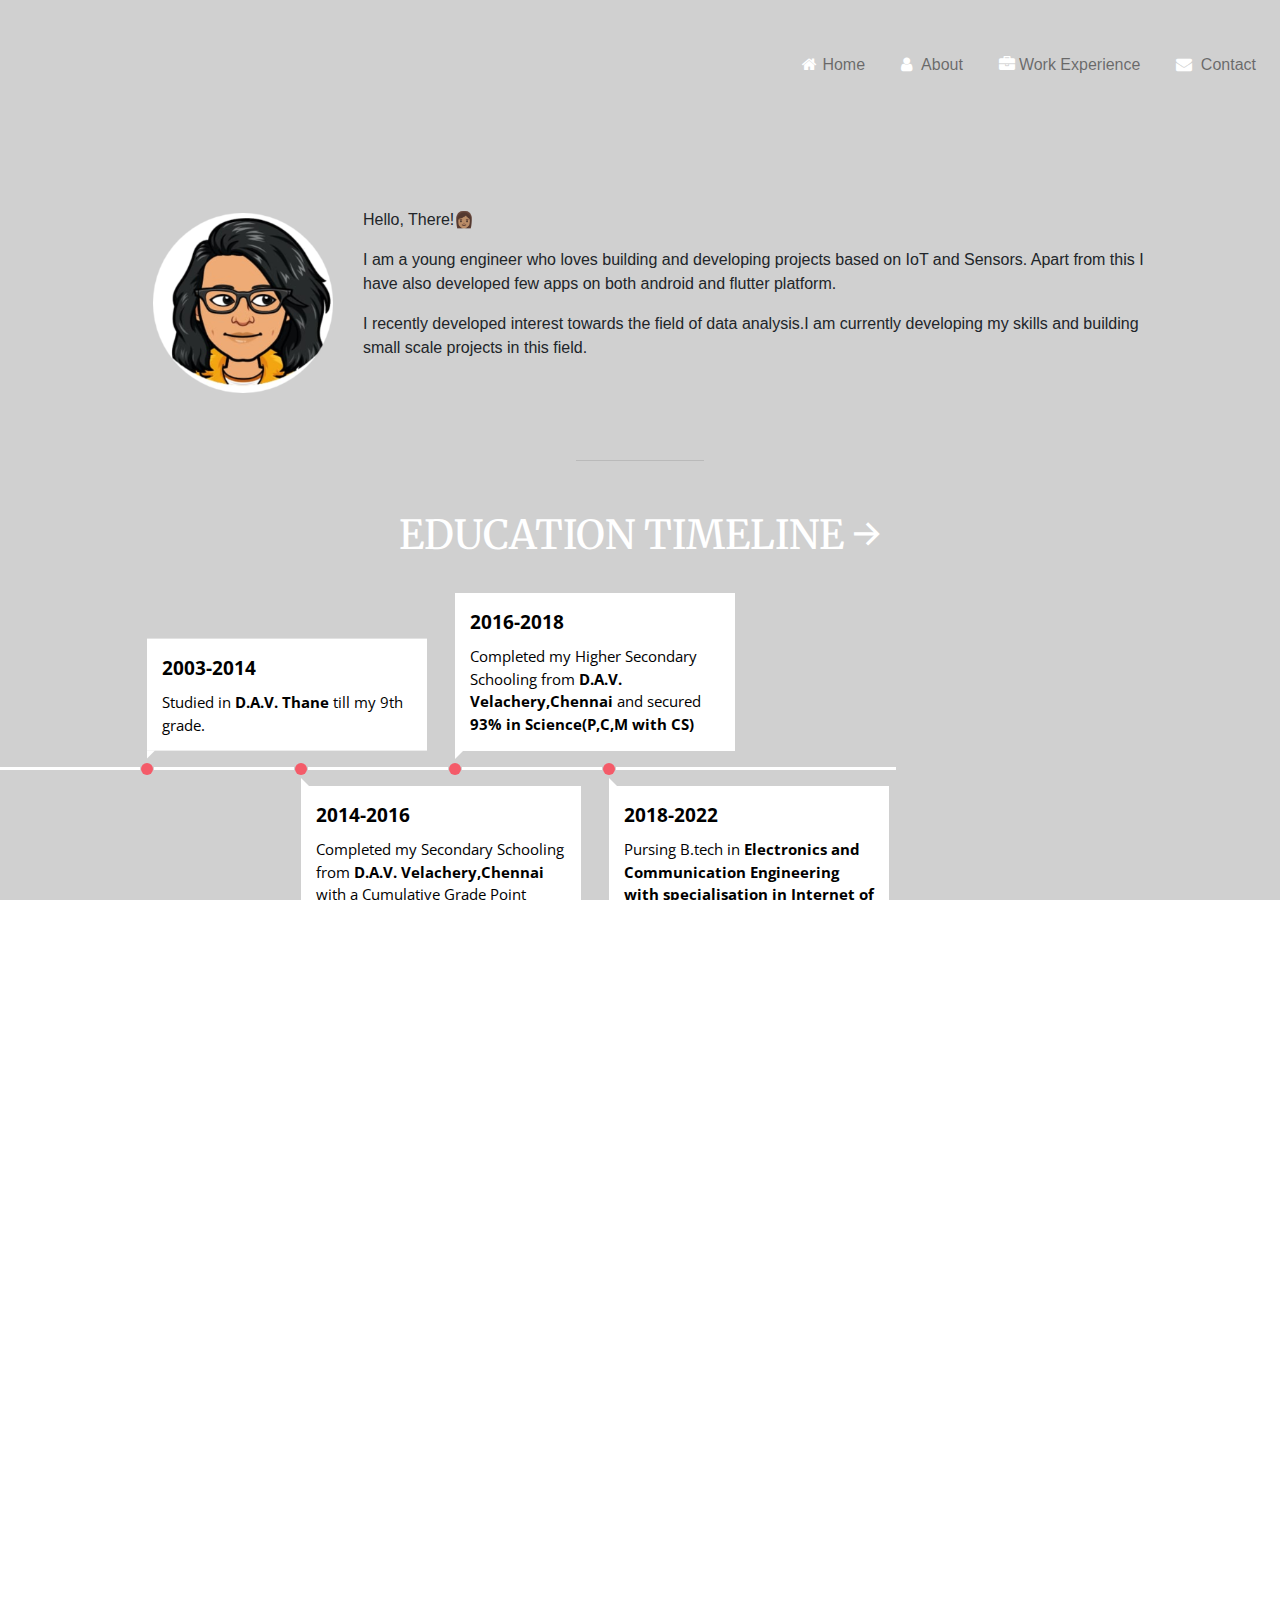
<file: about.html>
<!DOCTYPE html >
<html lang="en" class="animate__animated animate__rotateIn">
<head>
    <meta charset="UTF-8">
    <meta name="viewport" content="width=, initial-scale=1.0">
    <title>Nupur R. Gopali</title>
    <link href="cont.css" rel="stylesheet">
    <link rel="stylesheet" href="https://cdnjs.cloudflare.com/ajax/libs/font-awesome/4.7.0/css/font-awesome.min.css">
    <link rel="icon" href="images/favicon2.png">
    <link
    rel="stylesheet"
    href="https://cdnjs.cloudflare.com/ajax/libs/animate.css/4.0.0/animate.min.css"
  />
    <link href="https://fonts.googleapis.com/css2?family=Alex+Brush&family=Tangerine:wght@700&display=swap" rel="stylesheet">
    <link href="https://fonts.googleapis.com/css2?family=Great+Vibes&family=Merriweather:wght@300;700&family=Open+Sans:wght@300;600&family=Sacramento&display=swap" rel="stylesheet">
    <script src="https://code.jquery.com/jquery-3.4.1.slim.min.js" integrity="sha384-J6qa4849blE2+poT4WnyKhv5vZF5SrPo0iEjwBvKU7imGFAV0wwj1yYfoRSJoZ+n" crossorigin="anonymous"></script>
    <script src="https://cdn.jsdelivr.net/npm/popper.js@1.16.0/dist/umd/popper.min.js" integrity="sha384-Q6E9RHvbIyZFJoft+2mJbHaEWldlvI9IOYy5n3zV9zzTtmI3UksdQRVvoxMfooAo" crossorigin="anonymous"></script>
    <link rel="stylesheet" href="https://stackpath.bootstrapcdn.com/bootstrap/4.3.1/css/bootstrap.min.css" integrity="sha384-ggOyR0iXCbMQv3Xipma34MD+dH/1fQ784/j6cY/iJTQUOhcWr7x9JvoRxT2MZw1T" crossorigin="anonymous">
    <script src="https://stackpath.bootstrapcdn.com/bootstrap/4.4.1/js/bootstrap.min.js" integrity="sha384-wfSDF2E50Y2D1uUdj0O3uMBJnjuUD4Ih7YwaYd1iqfktj0Uod8GCExl3Og8ifwB6" crossorigin="anonymous"></script>
</head>
<body>

    
    <section class="section intro " >
        <nav class="navbar  navbar-expand-lg navbar-light ">
            <button class="navbar-toggler" type="button" data-toggle="collapse" data-target="#navbarSupportedContent" aria-controls="navbarSupportedContent" aria-expanded="false" aria-label="Toggle navigation">
           <span class="navbar-toggler-icon"></span>
         </button>
         <div class="collapse navbar-collapse" id="navbarSupportedContent">
           <ul class="navbar-nav ml-auto">
            <li class="nav-item">
              <a class="nav-link" href="index.html"><i class="fa fa-fw fa-home"></i>Home</a>
          </li>
               <li class="nav-item">
                   <a class="nav-link " href="about.html"><i class="fa fa-fw fa-user"></i>About</a>
               </li>
               <li class="nav-item">
                   <a class="nav-link" href="project.html"><i class="fa fa-fw fa-briefcase"></i></i>Work Experience</a>
               </li>
               <li class="nav-item">
                   <a class="nav-link" href="contact.html"><i class="fa fa-fw fa-envelope"></i> Contact</a>
               </li>
           </ul>
        </div>
       </nav>
       
       <div class="emoji" >
           <img src="images/icon.png" class="me" alt="Nupur's icon">
          
              <p>Hello, There!<span>&#128105;&#127997;</span></p>
              <p>I am a young engineer who loves building and developing
                  projects based on IoT and Sensors. Apart from this I have also developed few 
                  apps on both android and flutter platform.
              </p>
               <p>I recently developed interest towards the field of data analysis.I am currently
                   developing my skills and building small scale projects in this field.
               </p>
               
           
       </div>
       <hr>
      <div class="container">
          <h1 class="timeline-font">EDUCATION TIMELINE &rarr;</h1>
        </div>
        <section class="timeline bcolor">
          <ol>
            <li>
              <div>
                <time>2003-2014</time> Studied in<strong> D.A.V. Thane</strong> till my 9th grade.
              </div>
            </li>
            <li>
              <div>
                <time>2014-2016</time> Completed my Secondary Schooling from<strong> D.A.V. 
                  Velachery,Chennai</strong> with a Cumulative Grade Point Average of <strong>10.
  
                  </strong>
              </div>
            </li>
            <li>
              <div>
                <time>2016-2018</time> Completed my Higher Secondary Schooling from 
                <strong>D.A.V. Velachery,Chennai </strong> and secured <strong>93% in 
                  Science(P,C,M with CS)</strong>
              </div>
            </li>
            <li>
              <div>
                <time>2018-2022</time>
                <p>Pursing B.tech in <strong>Electronics and Communication Engineering with 
                  specialisation in Internet of Things</strong> from <strong>Vellore Institution of Technology,CGPA:8.81(Current).</strong>
                
                </p>
                
                  
  
              </div>
            </li>
            <li></li>
          </ol>  
    
  
      </section>
      <hr>
      <section>
        <h1 class="timeline-font">TECHNICAL SKILLS</h1>
        <br>
       <div class="skills">
         <h3>C/C++</h3>
         <span class="progress-bar bar bg-white" style="width:90%">
           <span class="C"></span>
         </span>
        
        </div>
        <div class="skills">
          <h3>JAVA</h3>
          <span class="progress-bar bar bg-white" style="width:90%">
            <span class="java"></span>
          </span>
         
         </div>
        <div class="skills"><h3>PYTHON</h3>
          <span class="progress-bar bar bg-white" style="width:90%">
            <span class="python "></span>
          </span></div>
         <div class="skills">
          <h3>DART</h3>
          <span class="progress-bar bar bg-white" style="width:90%">
            <span class="dart"></span>
          </span>
         </div>
         <div class="skills">
          <h3>MICRO-CONTROLLERS</h3>
          <span class="progress-bar bar bg-white" style="width:90%">
            <span class="embedded"></span>
          </span>
         </div>
         <div class="skills">
          <h3>ANDROID </h3>
          <span class="progress-bar bar bg-white "style="width:90%">
            <span class="android"></span>
          </span>
         </div>
        <div class="skills">
          <h3>FLUTTER</h3>
          <span class="progress-bar bar bg-white" style="width:90%">
            <span class="flutter"></span>
          </span>
        </div>
        <div class="skills">
          <h3>FRONTEND DEVELOPMENT</h3>
         <span class="progress-bar bar bg-white" style="width:90%">
           <span class="front"></span>
         </span>
       </div>
        </div>
        <div class="skills">
          <h3>BACKEND DEVELOPMENT</h3>
         <span class="progress-bar bar bg-white" style="width:90%">
           <span class="back"></span>
         </span>
       </div>
        </div>
        <div class="skills">
          <h3>MACHINE LEARNING</h3>
         <span class="progress-bar bar bg-white" style="width:90%">
           <span class="machine"></span>
         </span>
       </div>
        </div>
        <div class="skills">
          <h3>DATA ANALYSIS</h3>
         <span class=" progress-bar bar bg-white"  style="width:90%">
           <span class="data"></span>
         </span>
       </div>
      </div>  
      </div>
      <br>
      <p class="options about">Have a glance at the projects I have developed by using 
        these skills: <a class="fnt" href="project.html#projects">CLICK HERE</a></p>
        <br>
    </section>
      <hr>
      <section>
        <footer class="footer">
          <div class="container text-center">
            
            <a href="https://www.facebook.com/nupur.gopali"><i class="fa fa-facebook"></i></a>
            <a href="https://www.linkedin.com/in/nupur-gopali-b4b78b182/"><i class="fa fa-linkedin"></i></a>
            <a href="https://github.com/Nupurgopali"><i class="fa fa-github"></i></a>
            <a href="https://www.instagram.com/nupur_gopali/?hl=en"><i class="fa fa-instagram"></i></a>
            
          </div>
          <div class="container text-center">
            
           </div>
        </footer>
      </section>
      
      
</body>
</html>
</file>
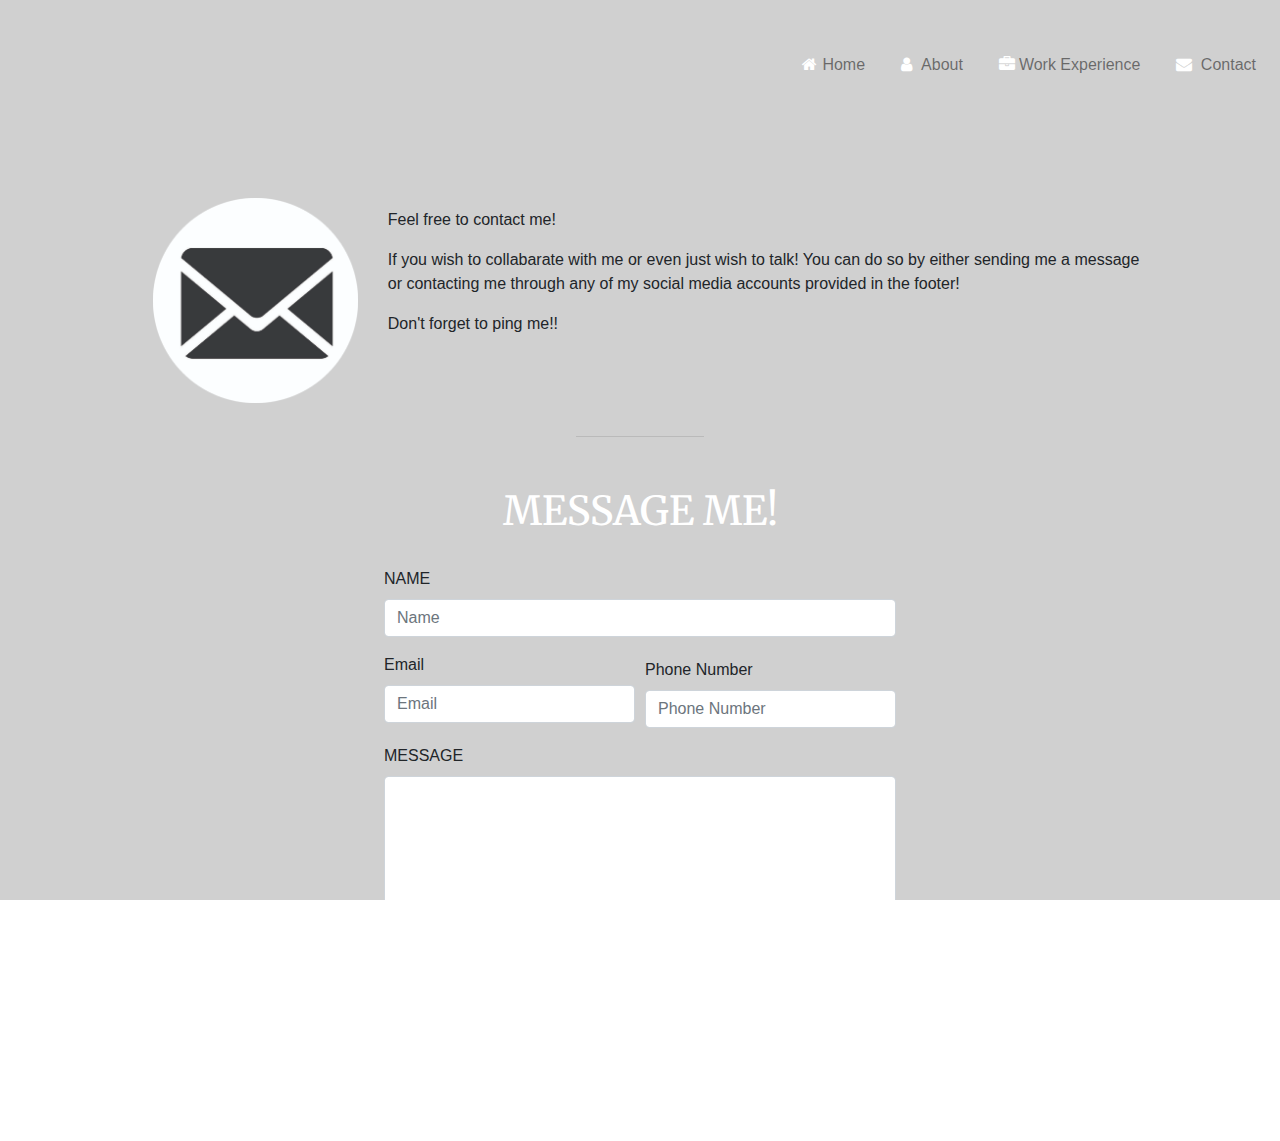
<file: contact.html>
<!DOCTYPE html>
<html lang="en" class="animate__animated animate__rotateIn">
<head>
    <meta charset="UTF-8">
    <meta name="viewport" content="width=, initial-scale=1.0">
    <title>Nupur R. Gopali</title>
    <link href="cont.css" rel="stylesheet">
    <link
    rel="stylesheet"
    href="https://cdnjs.cloudflare.com/ajax/libs/animate.css/4.0.0/animate.min.css"
  />
    <link rel="stylesheet" href="https://cdnjs.cloudflare.com/ajax/libs/font-awesome/4.7.0/css/font-awesome.min.css">
    <link rel="icon" href="images/favicon2.png">
    <link href="https://fonts.googleapis.com/css2?family=Alex+Brush&family=Tangerine:wght@700&display=swap" rel="stylesheet">
    <link href="https://fonts.googleapis.com/css2?family=Great+Vibes&family=Merriweather:wght@300;700&family=Open+Sans:wght@300;600&family=Sacramento&display=swap" rel="stylesheet">
    <script src="https://code.jquery.com/jquery-3.4.1.slim.min.js" integrity="sha384-J6qa4849blE2+poT4WnyKhv5vZF5SrPo0iEjwBvKU7imGFAV0wwj1yYfoRSJoZ+n" crossorigin="anonymous"></script>
    <script src="https://cdn.jsdelivr.net/npm/popper.js@1.16.0/dist/umd/popper.min.js" integrity="sha384-Q6E9RHvbIyZFJoft+2mJbHaEWldlvI9IOYy5n3zV9zzTtmI3UksdQRVvoxMfooAo" crossorigin="anonymous"></script>
    <link rel="stylesheet" href="https://stackpath.bootstrapcdn.com/bootstrap/4.3.1/css/bootstrap.min.css" integrity="sha384-ggOyR0iXCbMQv3Xipma34MD+dH/1fQ784/j6cY/iJTQUOhcWr7x9JvoRxT2MZw1T" crossorigin="anonymous">
    <script src="https://stackpath.bootstrapcdn.com/bootstrap/4.4.1/js/bootstrap.min.js" integrity="sha384-wfSDF2E50Y2D1uUdj0O3uMBJnjuUD4Ih7YwaYd1iqfktj0Uod8GCExl3Og8ifwB6" crossorigin="anonymous"></script>
    
</head>
<body>

    
    <section class="section intro">
        <nav class="navbar  navbar-expand-lg navbar-light ">
            <button class="navbar-toggler" type="button" data-toggle="collapse" data-target="#navbarSupportedContent" aria-controls="navbarSupportedContent" aria-expanded="false" aria-label="Toggle navigation">
           <span class="navbar-toggler-icon"></span>
         </button>
         <div class="collapse navbar-collapse" id="navbarSupportedContent">
           <ul class="navbar-nav ml-auto">
            <li class="nav-item">
                <a class="nav-link" href="index.html"><i class="fa fa-fw fa-home"></i>Home</a>
            </li>
               <li class="nav-item">
                   <a class="nav-link" href="about.html"><i class="fa fa-fw fa-user"></i>About</a>
               </li>
               <li class="nav-item">
                   <a class="nav-link" href="project.html"><i class="fa fa-fw fa-briefcase"></i></i>Work Experience</a>
               </li>
               <li class="nav-item">
                   <a class="nav-link" href="contact.html"><i class="fa fa-fw fa-envelope"></i> Contact</a>
               </li>
           </ul>
        </div>
       </nav>
       <div class="emoji">
        <img src="images/mail.png" class="mail" alt="Project image">
       
           <p>Feel free to contact me!</span></p>
           <p>
              If you wish to collabarate with me or even just wish to talk!
              You can do so by either sending me a message or contacting me through
              any of my social media accounts provided in the footer!
            </p>
            <p>Don't forget to ping me!!</p>
        </div>
        <hr>
        <div >
          <h1 class="timeline-font">MESSAGE ME!</h1>
        </div>
        <div class="contact">
          <form  action="https://formspree.io/mwkrpgpo"
        method="POST" class="needs-validation" novalidate>
        <br>
       
          <form>
            <div class="form-group">
             
                <label >NAME</label>
              <input type="text" class="form-control" placeholder="Name" name="name" >
              
              
              
            </div>
            
            <div class="form-row">
                
              <div class="form-group col-md-6  ">
                <label for="inputEmail4" >Email</label>
                <input type="email" class="form-control" id="inputEmail4" placeholder="Email" name="email" >
              </div>
              <div class="form-group center col-md-6 ">
                <label for="inputNumber">Phone Number</label>
                <input type="text" class="form-control"  placeholder="Phone Number" name="phone" >
              </div>
            </div>
            <div class="form-group messge ">
                <label >MESSAGE</label>
                <textarea class="form-control" id="exampleFormControlTextarea1" name="message" rows="6" ></textarea>
              </div>
            <button type="submit" class="btn btn-dark">Submit</button>
          </form>
        

        </div>
        
      
        
        
       
      <hr>
      <section>
        <footer class="footer">
          <div class="container text-center">
            
            <a href="https://www.facebook.com/nupur.gopali"><i class="fa fa-facebook"></i></a>
            <a href="https://www.linkedin.com/in/nupur-gopali-b4b78b182/"><i class="fa fa-linkedin"></i></a>
            <a href="https://github.com/Nupurgopali"><i class="fa fa-github"></i></a>
            <a href="https://www.instagram.com/nupur_gopali/?hl=en"><i class="fa fa-instagram"></i></a>
            
            
          </div>
        </footer>
      </section>

       </section>
</file>
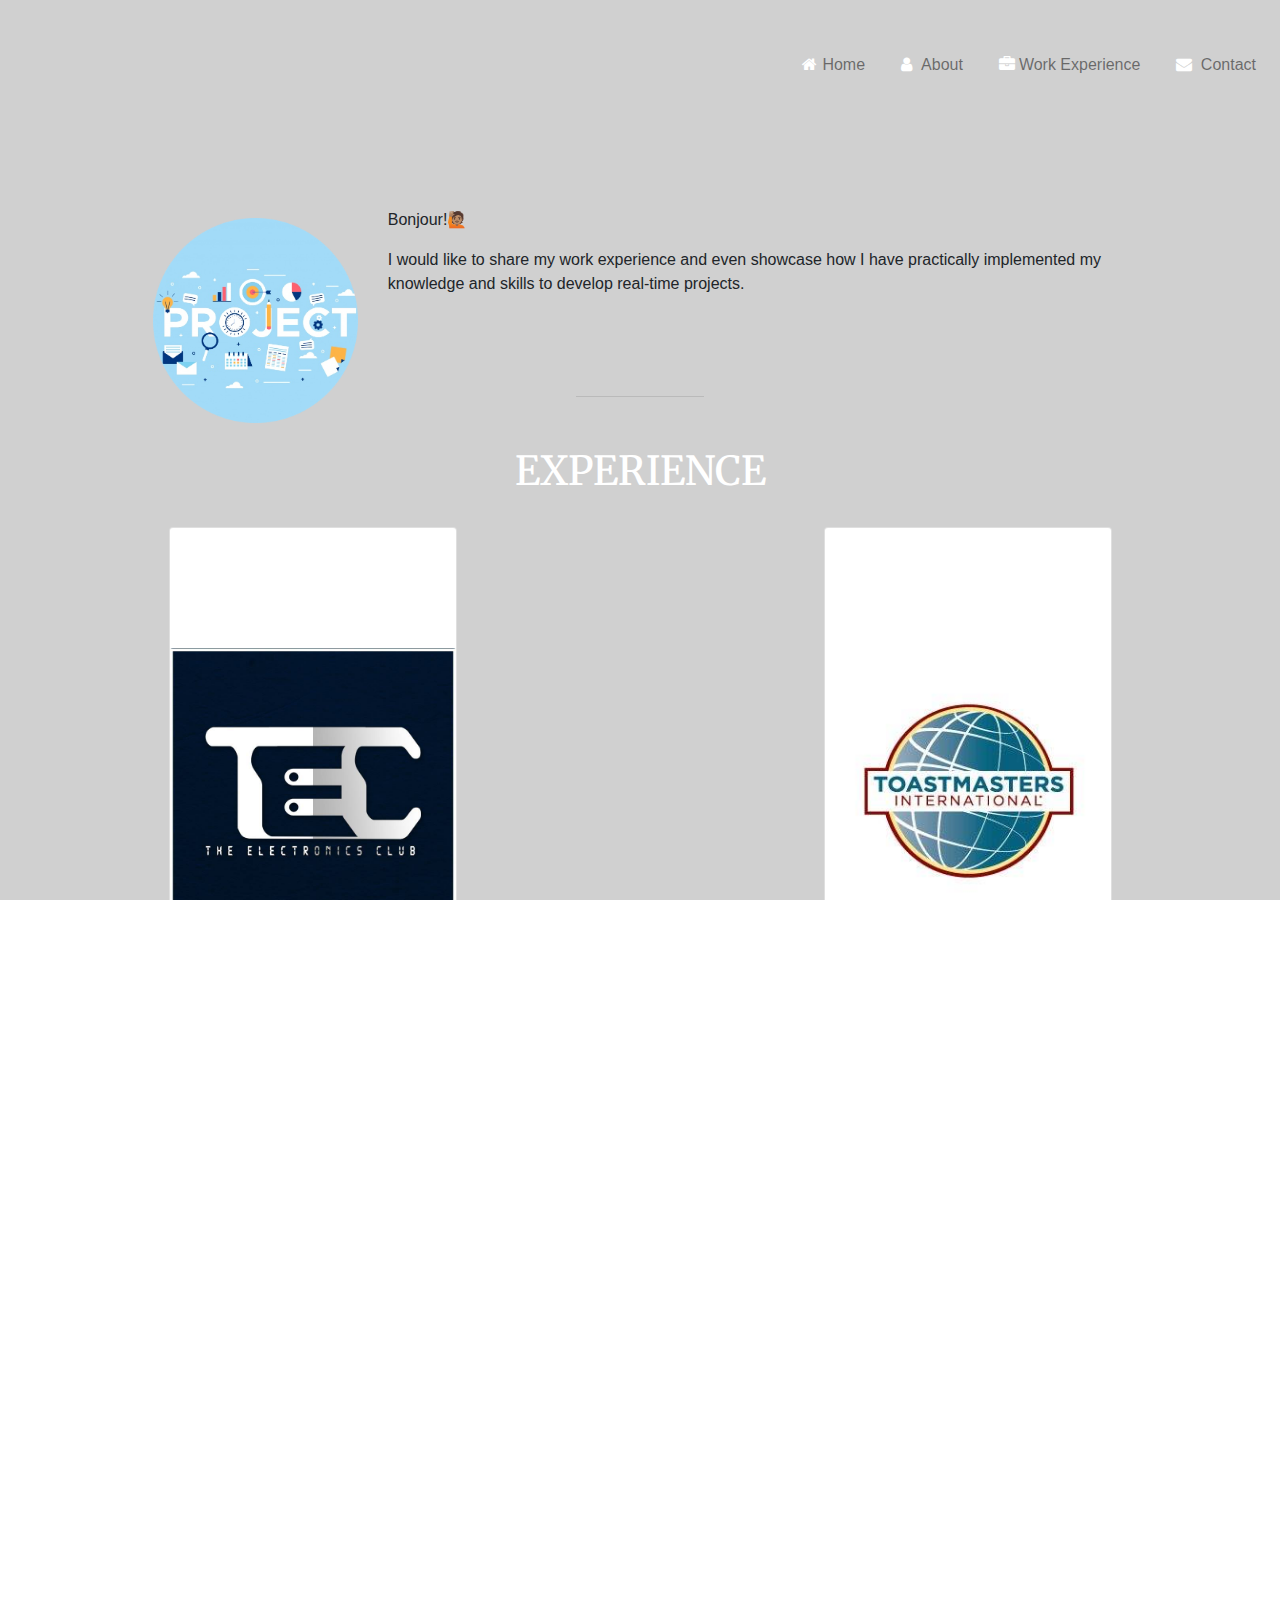
<file: project.html>
<!DOCTYPE html>
<html lang="en" class="animate__animated animate__rotateIn">
<head>
    <meta charset="UTF-8">
    <meta name="viewport" content="width=, initial-scale=1.0">
    <title>Nupur R. Gopali</title>
    <link href="cont.css" rel="stylesheet">
    <link
    rel="stylesheet"
    href="https://cdnjs.cloudflare.com/ajax/libs/animate.css/4.0.0/animate.min.css"
  />
    <link rel="stylesheet" href="https://cdnjs.cloudflare.com/ajax/libs/font-awesome/4.7.0/css/font-awesome.min.css">
    <link rel="icon" href="images/favicon2.png">
    <link href="https://fonts.googleapis.com/css2?family=Alex+Brush&family=Tangerine:wght@700&display=swap" rel="stylesheet">
    <link href="https://fonts.googleapis.com/css2?family=Great+Vibes&family=Merriweather:wght@300;700&family=Open+Sans:wght@300;600&family=Sacramento&display=swap" rel="stylesheet">
    <script src="https://code.jquery.com/jquery-3.4.1.slim.min.js" integrity="sha384-J6qa4849blE2+poT4WnyKhv5vZF5SrPo0iEjwBvKU7imGFAV0wwj1yYfoRSJoZ+n" crossorigin="anonymous"></script>
    <script src="https://cdn.jsdelivr.net/npm/popper.js@1.16.0/dist/umd/popper.min.js" integrity="sha384-Q6E9RHvbIyZFJoft+2mJbHaEWldlvI9IOYy5n3zV9zzTtmI3UksdQRVvoxMfooAo" crossorigin="anonymous"></script>
    <link rel="stylesheet" href="https://stackpath.bootstrapcdn.com/bootstrap/4.3.1/css/bootstrap.min.css" integrity="sha384-ggOyR0iXCbMQv3Xipma34MD+dH/1fQ784/j6cY/iJTQUOhcWr7x9JvoRxT2MZw1T" crossorigin="anonymous">
    <script src="https://stackpath.bootstrapcdn.com/bootstrap/4.4.1/js/bootstrap.min.js" integrity="sha384-wfSDF2E50Y2D1uUdj0O3uMBJnjuUD4Ih7YwaYd1iqfktj0Uod8GCExl3Og8ifwB6" crossorigin="anonymous"></script>
</head>
<body>

    
    <section class="section intro">
        <nav class="navbar  navbar-expand-lg navbar-light ">
            <button class="navbar-toggler" type="button" data-toggle="collapse" data-target="#navbarSupportedContent" aria-controls="navbarSupportedContent" aria-expanded="false" aria-label="Toggle navigation">
           <span class="navbar-toggler-icon"></span>
         </button>
         <div class="collapse navbar-collapse" id="navbarSupportedContent">
           <ul class="navbar-nav ml-auto">
            <li class="nav-item">
                <a class="nav-link" href="index.html"><i class="fa fa-fw fa-home"></i>Home</a>
            </li>
               <li class="nav-item">
                   <a class="nav-link" href="about.html"><i class="fa fa-fw fa-user"></i>About</a>
               </li>
               <li class="nav-item">
                   <a class="nav-link" href="project.html"><i class="fa fa-fw fa-briefcase"></i></i>Work Experience</a>
               </li>
               <li class="nav-item">
                   <a class="nav-link" href="contact.html"><i class="fa fa-fw fa-envelope"></i> Contact</a>
               </li>
           </ul>
        </div>
       </nav>
       <div class="emoji" >
        <img src="images/project.png" class="proj" alt="Project image">
       
           <p>Bonjour!<span>&#128587;&#127997;</span></p>
           <p>
               I would like to share my work experience and even showcase how I have practically
               implemented my knowledge and skills to develop real-time projects.
           </p>
           

        
    </div>
    <hr>

    <section>
        <h1 class="timeline-font">EXPERIENCE</h1>
        <br>
  
       
       <div class="row">
            <div class="col-sm-6">
                <div class="card tmi" style="width: 18rem;">
                    <img class="card-img tec" src="images/TEC.jpg" alt="Card image cap">
                    <div class="card-body">
                        <h6><strong>THE ELECTRONICS CLUB OF VIT</strong></h6>
                      <p class="card-text"><strong>Position:Core Committee Member</strong></p>
                      <p class="card-text"><strong>DEC 2019-Present</strong></p>
                      <p class="card-text">TEC is one of the well established clubs of VIT
                          that aims to inculcate practical knowledge to the 
                          students, provide them platform to change their ideas into
                           innovations and develop their skills to compete with the present 
                           world of electronics.TEC-VIT does not tell 
                           you what your goals should be, but surely helps you to move 
                           closer to them.</p>
                      <p>Currently I am one of the IOT mentors at TEC-VIT.</p>
                    </div>
                  </div>
            </div>
            <div class="col-sm-6">
                <div class="card tmi" style="width: 18rem;">
                    <img class="card-img-top " src="images/tmi.jpg" alt="Card image cap">
                    <div class="card-body">
                        <h6><strong>TOASMASTERS INTERNATIONAL - VIT CHAPTER</strong></h6>
                        <p class="card-text"><strong>Position:SPEAKER</strong></p>
                        <p class="card-text"><strong>MAR 2019-Present</strong></p>
                        <p class="card-text">The mission of a Toastmasters club is to provide a mutually
                            supportive and positive learning environment in which
                            every individual member has the opportunity to develop
                            oral communication and leadership skills, which in turn
                            foster self-confidence and personal growth.</p>
                        <p>Currently I am a speaker at SOL-VIT which is one of the prestigious club
                            among the 10 clubs that come under TMI-VIT.</p>
                    </div>
                    


                  </div>
            </div>
          </div>
          <div class="row">
            <div class="col-sm-6">
                <div class="card tmi" style="width: 18rem;">
                    <img class="card-img-top " src="images/ayuda.jpg" alt="Card image cap">
                    <div class="card-body">
                        <h6><strong>AYUDA NGO</strong></h6>
                        <p class="card-text"><strong>Position:Core Committee Member</strong></p>
                        <p class="card-text"><strong>DEC 2018-DEC 2019</strong></p>
                        <p class="card-text">Ayuda ngo is a Non-Government Enterprise which aims 
                            at bringing different sections of the society together to work towards
                             common goal of collective development.It helps to bring out the change 
                             in society by spreading hands to help out the unprivileged 
                             children and other backward social communities.
                        </p>
                        <p>I worked as a designer at Ayuda NGO for 1 year.</p>
                    </div>
                    


                  </div>
            </div>
            <div class="col-sm-6">
                <div class="card tmi" style="width: 18rem;">
                    <img class="card-img-top " src="images/iothinc.jpg" alt="Card image cap">
                    <div class="card-body">
                        <h6><strong>IOTHINC-COMMUNITY</strong></h6>
                        <p class="card-text"><strong>Position:Core Committee Member</strong></p>
                        <p class="card-text"><strong>MAR 2019-DEC-2019</strong></p>
                        <p class="card-text">As IoT is considered to be the fourth Industrial revolution,
                            which uses digital technology to connect sensors, actuators, and machines to each 
                            other.Iothinc is a student community where we build projects
                            based on IoT and Sensors.Here at Iothinc
                            we believe that <Strong>The Best way to Predict the Future is to CREATE IT.</Strong>
                        </p>
                        <p>I was part of the management as well as the technical team at Iothinc.</p>
                    </div>
                    


                  </div>
            </div>
          </div>
        </section>
        <hr>
        <section id="projects">
          
            <h1 class="timeline-font">PROJECTS</h1>
          
          
          <div id="carouselExampleControls" class="carousel slide" data-ride="carousel">
            <div class="carousel-inner">
              <div class="carousel-item active">
                <h2 class="timeline-font"><strong>Indoor Mapping using BLE</strong></h2>
                <br>
                <p class="carouseltext">The main aim of this project is to create a BLE(Bluetooth Low Energy Beacons) used
                  evacuation system which gives the route to exit in case of emergencies.Usually  google
                maps don't provide the interior route of any building.So our main aim was to make an app 
              that connects to ble and using ble we direct the user with  an exit path in case of emergencies
            such as fire,earthquack,etc.
           </p>
           <br>
           
                
                
              </div>
              <div class="carousel-item">
                <h2 class="timeline-font"><strong>COVID-19 TRACKER</strong></h2>
                <br>
                <p class="carouseltext">Covid19 is an android app that displays the details 
                  of the effect that the pandemic had on India.The app
                  collects information about the total number of reported cases,total number of 
                  deaths
                  and total number of people recovered along with the update time and date.It 
                  even
                  shows the number of deaths and recovery within a single day.
           </p>
           <br>
           <p class="carouseltext">This app was my first attempt in using api with android studio and 
             using http to get and display the information.
           </p>
            
              </div>

              <div class="carousel-item">
                <h2 class="timeline-font"><strong>Destini</strong></h2>
                <br>
                <p class="carouseltext"> Destini was my first flutter app.It is a story telling
                  app which is similar to  the Bandersnatch movie where the users select an option 
                  and the story continues according to what they selected.Quizzler also provides options
                  to the user and according to what the user selects the story builds.
           </p>
           <br>
           <p class="carouseltext">The main aim of this project was to improve my UI/UX skills.
           </p>
            
              </div>
              <div class="carousel-item">
                <h2 class="timeline-font"><strong>ABC’s about the developers of the United States.</strong></h2>
                <br>
                <p class="carouseltext"> This is an Udacity project for data science in which i am suppose to write a blog based on my analysis from a chosen dataset.

                  For this blog i chose Stack Overflow annual dataset for the year 2018.
                  
  
                
           </p>
           <br>
           <p class="carouseltext">The link to my blog can be found <a href="https://medium.com/@nurrygopali/abcs-about-the-developers-of-united-states-860cca916729">here</a>.
           </p>
            
              </div>
              <div class="carousel-item">
                <h2 class="timeline-font"><strong>SolarMate</strong></h2>
                <br>
                <p class="carouseltext"> The main idea was to measure the current and voltage parameters of the solar panels
                  set up in establishments using solar energy for power generation, and also to collect
                  data about the factors affecting the amount of power generated, like temperature,
                  humidity, cloud coverage, and insolation. Also, the solar panel will rotate according
                  to the direction of incoming sunlight.
           </p>
           
           
            
              </div>
              <div class="carousel-item">
                <h2 class="timeline-font"><strong>Non-Contact Water Level Monitoring System using Arduino and Ultrasonic
                  Sensor</strong></h2>
                <br>
                <p class="carouseltext"> The main aim was to design a Non-Contact Water Level Monitoring Control System. In this project the
                  Ultrasonic sensor provides the feedback to system, this feedback is then used by the
                  system to decide whether the pump will be operated or not. The Ultrasonic Sensor
                  obtains the water level as distance of water surface from the sensor.
           </p>
           
           
            
              </div>
              <div class="carousel-item">
                <h2 class="timeline-font"><strong>Poultry Farm- Using Arduino Uno board</strong></h2>
                <br>
                <p class="carouseltext"> This project aims to provide an ambient atmosphere for poultry animals. The project uses
                  basic sensors such as DHT11, MQ135 to provide ambient temperature for the hens to
                  breed and to even send an alert if the level of CO2 increases above an optimum
                  level.Like wise other factors that are essential to provide healthy environment for poultry
                  animals are also monitored. 
           </p>
           
           
            
              </div>
              <div class="carousel-item">
                <h2 class="timeline-font"><strong>Traffic light controller - Using FPGA board</strong></h2>
                <br>
                <p class="carouseltext"> To make a traffic light controller that controls the traffic in a cross road based on the
                  number of vehicles in each road. The idea is that road with a greater number of
                  vehicles gets the priority, this way the road with the highest traffic will be cleared
                  first hence making the driving experience smoother 
           </p>
           
           
            
              </div>
       
            <a class="carousel-control-prev" href="#carouselExampleControls" role="button" data-slide="prev">
              <span class="carousel-control-prev-icon" aria-hidden="true"></span>
              <span class="sr-only">Previous</span>
            </a>
            <a class="carousel-control-next" href="#carouselExampleControls" role="button" data-slide="next">
              <span class="carousel-control-next-icon" aria-hidden="true"></span>
              <span class="sr-only">Next</span>
            </a>
          </div>
      
          </div>
         
        </section>
        <hr>
        <section>
          <footer class="footer">
            <div class="container text-center">
              
              <a href="https://www.facebook.com/nupur.gopali"><i class="fa fa-facebook"></i></a>
              <a href="https://www.linkedin.com/in/nupur-gopali-b4b78b182/"><i class="fa fa-linkedin"></i></a>
              <a href="https://github.com/Nupurgopali"><i class="fa fa-github"></i></a>
              <a href="https://www.instagram.com/nupur_gopali/?hl=en"><i class="fa fa-instagram"></i></a>
              
              
            </div>
            <div class="container text-center">
              
             </div>
          </footer>
        </section>

       </section>
      
       </body>
       </html>
</file>
<file: cont.css>
body{
    background-color:#222629;
    text-align: center;
    font-family:'Merriweather',serif;
    font-size:20px;
}
html,body
{
    width: 100%;
    height: 100%;
    margin: 0px;
    padding: 0px;
    overflow-x: hidden; 
}
.spinner-wrapper {
  position: fixed;
  top: 0;
  left: 0;
  right: 0;
  bottom: 0;
  background-color: black;
  z-index: 999999;
  }
.spinner {
  width: 40px;
  height: 40px;
  background-color: whitesmoke;
  position: absolute;
top: 48%;
left: 48%;
  -webkit-animation: sk-rotateplane 1.2s infinite ease-in-out;
  animation: sk-rotateplane 1.2s infinite ease-in-out;
}

@-webkit-keyframes sk-rotateplane {
  0% { -webkit-transform: perspective(120px) }
  50% { -webkit-transform: perspective(120px) rotateY(180deg) }
  100% { -webkit-transform: perspective(120px) rotateY(180deg)  rotateX(180deg) }
}

@keyframes sk-rotateplane {
  0% { 
    transform: perspective(120px) rotateX(0deg) rotateY(0deg);
    -webkit-transform: perspective(120px) rotateX(0deg) rotateY(0deg) 
  } 50% { 
    transform: perspective(120px) rotateX(-180.1deg) rotateY(0deg);
    -webkit-transform: perspective(120px) rotateX(-180.1deg) rotateY(0deg) 
  } 100% { 
    transform: perspective(120px) rotateX(-180deg) rotateY(-179.9deg);
    -webkit-transform: perspective(120px) rotateX(-180deg) rotateY(-179.9deg);
  }
}
h1{
    font-family:'Tangerine',cursive;
    font-size:7.625rem;
    margin:0 auto 0 auto;
    color:#86C322;
    text-align: center;
}
h2{
    font-family: 'Merriweather',serif;
    font-size:1.35rem;
    margin-top:0px;
    color:#ffffff;
    text-align: center;
}

.cardfont{
    font-family: 'Open Sans',sans-serif;
    font-size:1rem;
    color:#222629;

}

img{

    margin:120px auto 0 auto;
    align-items: center;
}
.center
{
    display: block;
  margin-left: auto;
  margin-right: auto;
  margin-top: 5px;
  
}
.iot
{
    margin-top: 10px;
    background-image:
 
  url('cv_web/images/favicon2.png');
  background-position: center;
}
#title{
 
 
    background-color:#222629;
    padding-bottom: 62px;
  
}

 
  .section .container {
    width: 90%;
    max-width: 1200px;
    margin: 0 auto;
    text-align: center;
   
  }
  
  .section h1 {
    font-size: 2.5rem;
  }
  
  .section h2 {
    font-size: 1.3rem;
  }
  .mail{

    width: 20%;
    margin-left:25px;
    margin-top:-10px;
    float: left;
    margin-right: 30px;
  }
 
  
  
  
  .btcolor
  {
    color:black;
  }
  .me{
    margin-left:25px;
    margin-top:5px;
    float: left;
    margin-right: 30px;
    
  }
  .emoji{
    width:80%;
    margin: 100px auto 100px auto;
  }
  .proj{
    width: 20%;
    margin-left:25px;
    margin-top:10px;
    float: left;
    margin-right: 30px;
  }
  hr{
    border-style: dotted none none none;
    width: 10%;
    height:0px;
    border-color:#C0C0C0;
    border-width:5px ;


}


.carousel-inner{
  height: 500px;
  margin-left: 2px;
  margin-right: 10px;
}
.carousel-caption{
  color: #fff;
  top: 50%;
}
.carousel-item
{
    padding:7% 15%
}
.carouseltext
{
  text-align: center;
  font-family: 'Open Sans',sans-serif;
}

.tmi
{
 margin:auto;
}
@media screen and (max-width: 599px) {
  .tmi {
    margin:auto; 
  }
}
.about{
  text-align: center;
}
  
  /* TIMELINE
  –––––––––––––––––––––––––––––––––––––––––––––––––– */
  .section {
    background:  #D0D0D0	;
    padding: 20px 0;
  }
  .bcolor{
    background:  #D0D0D0	;
  }
  .timeline {
    white-space: nowrap;
    overflow-x: hidden;
    margin:auto auto 100px auto
  }
  
  .timeline ol {
    font-size: 0;
    width: 100vw;
    padding: 200px 0;
    transition: all 1s;
  }
  
  .timeline ol li {
    position: relative;
    display: inline-block;
    list-style-type: none;
    width: 140px;
    height: 3px;
    background: #fff;
    align-items: center;
  }
  .timeline-font{
      font-family: 'Merriweather',serif;
      font-size:25px;
      text-align: center;
      margin-top:50px ;
      color: white;
  }
  .timeline-projfont{
    font-family: 'Merriweather',serif;
    font-size:25px;
    text-align: center;
    margin-top:30px ;
    color: white;
}
  .timeline ol li:last-child {
    width: 280px;
  }
  
  
  .timeline ol li:not(:first-child) {
    margin-left: 14px;
  }
  
  .timeline ol li:not(:last-child)::after {
    content: '';
    position: absolute;
    top: 50%;
    left: calc(100% + 1px);
    bottom: 0;
    width: 12px;
    height: 12px;
    transform: translateY(-50%);
    border-radius: 50%;
    background: #F45B69;
  }
  
  .timeline ol li div {
    position: absolute;
    left: calc(100% + 7px);
    width: 280px;
    padding: 15px;
    font-size: 0.95rem;
   font-family:'Open Sans',sans-serif;
    white-space: normal;
    color: black;
    background: white;
  }
  .timeline ol li div::before {
    content: '';
    position: absolute;
    top: 100%;
    left: 0;
    width: 0;
    height: 0;
    border-style: solid;
  }
  
  .timeline ol li:nth-child(odd) div {
    top: -16px;
    transform: translateY(-100%);
  }
  
  .timeline ol li:nth-child(odd) div::before {
    top: 100%;
    border-width: 8px 8px 0 0;
    border-color: white transparent transparent transparent;
  }
  
  .timeline ol li:nth-child(even) div {
    top: calc(100% + 16px);
  }
  
  .timeline ol li:nth-child(even) div::before {
    top: -8px;
    border-width: 8px 0 0 8px;
    border-color: transparent transparent transparent white;
  }
  
  .timeline time {
    display: block;
    font-size: 1.2rem;
    font-weight: bold;
    margin-bottom: 8px;
  }
  @media screen and (max-width: 599px) {
    .timeline ol,
    .timeline ol li {
      width: auto; 
    }
    
    .timeline ol {
      padding: 0;
      transform: none !important;
    }
    
    .timeline ol li {
      display: block;
      height: auto;
      background: transparent;
    }
    
    .timeline ol li:first-child {
      margin-top: 25px;
    }
    
    .timeline ol li:not(:first-child) {
      margin-left: auto;
    }
    
    .timeline ol li div {
      width: 94%;
      height: auto !important;
      margin: 0 auto 25px;
    }
    
    .timeline ol li div {
      position: static;
    }
    
    .timeline ol li:nth-child(odd) div {
      transform: none;
    }
    
    .timeline ol li:nth-child(odd) div::before,
    .timeline ol li:nth-child(even) div::before {
      left: 50%;
      top: 100%;
      transform: translateX(-50%);
      border: none;
      border-left: 1px solid white;
      height: 25px;
    }
    
    .timeline ol li:last-child,
    .timeline ol li:nth-last-child(2) div::before,
    .timeline ol li:not(:last-child)::after,
    .timeline .arrows {
      display: none;
    }
  }
/*--Skilss--*/

  .skills
  {
    
    margin:20px auto auto 20px;
    color:white;
    padding-bottom: 50px;
  }
 .skilla li{
   margin:20px 0;
 }
 .bar
 {
   background:#ffff;
   display:block;
   height:2px;
   border-radius: 3px;
   overflow:hidden;
   box-shadow:0 0 5px #808080;
   
   

 }

 .bar span{
     height: 100%;
     float: left;
     background: #808080;
 }
 .C{
   width: 65%;
   animation: C 2s;
 }
.java{
  width: 65%;
  animation: java 2s;
}
.python{
  width:50%;
  animation: python 2s;
}
.dart
{
  width: 65%;
  animation: dart 2s;
}
.embedded{
  width: 70%;
  animation: embedded 2s;
}
.android
{
  width:50%;
  animation: android 2s;
}
.flutter{
  width:65%;
  animation: flutter 2s;
}
.front
{
  width:55%;
  animation: front 2s;
}
.back
{
  width:55%;
  animation: back 2s;
}
.machine
{
  width:45%;
  animation: machine 2s;
}
.data
{
  width:40%;
  animation: data 2s;
}
 
@keyframes C {
  0%{
    width:0%;
  }
  100%{
    width:65%;
  }
}
@keyframes java {
  0%{
    width:0%;
  }
  100%{
    width:65%;
  }
}
@keyframes python {
  0%{
    width:0%;
  }
  100%{
    width:50%;
  }
}@keyframes dart {
  0%{
    width:0%;
  }
  100%{
    width:65%;
  }
}@keyframes android {
  0%{
    width:0%;
  }
  100%{
    width:50%;
  }
}@keyframes flutter {
  0%{
    width:0%;
  }
  100%{
    width:65%;
  }
}
@keyframes front {
  0%{
    width:0%;
  }
  100%{
    width:55%;
  }
}@keyframes back {
  0%{
    width:0%;
  }
  100%{
    width:55%;
  }
}
@keyframes machine {
  0%{
    width:0%;
  }
  100%{
    width:45%;
  }
}
@keyframes data {
  0%{
    width:0%;
  }
  100%{
    width:40%;
  }
}
@keyframes embedded {
  0%{
    width:0%;
  }
  100%{
    width:70%;
  }
} 
.fa {
  
  padding: 20px;
  font-size: 30px;
  width: 30px;
  text-align: center;
  text-decoration: none;
  border-radius: 50px;
  color:white;
}

.footer
{
  margin-top: 60px;
}
 .hr_index{
  border-style: dotted none none none;
  width: 10%;
  height:0px;
  border-color:whitesmoke;
  border-width:5px ;
 }
.indexText
{
  color:white;
  
}
.contact{
  margin:auto;
  width:40%;
  
 
  overflow-x: hidden;
}
@media screen and (max-width: 600px) {
  .contact {
    margin:auto;
    width:65%;
    
    
    overflow-x: hidden;
  }
}
.index{
  text-align:center ;
}

p.options a:hover{
  text-decoration: none;
  color: grey;
}
.fnt{
  font-family: 'Merriweather',serif;
  font-size:18px;
  text-align: center;
  margin-top:50px ;
  color: white;
}
</file>
